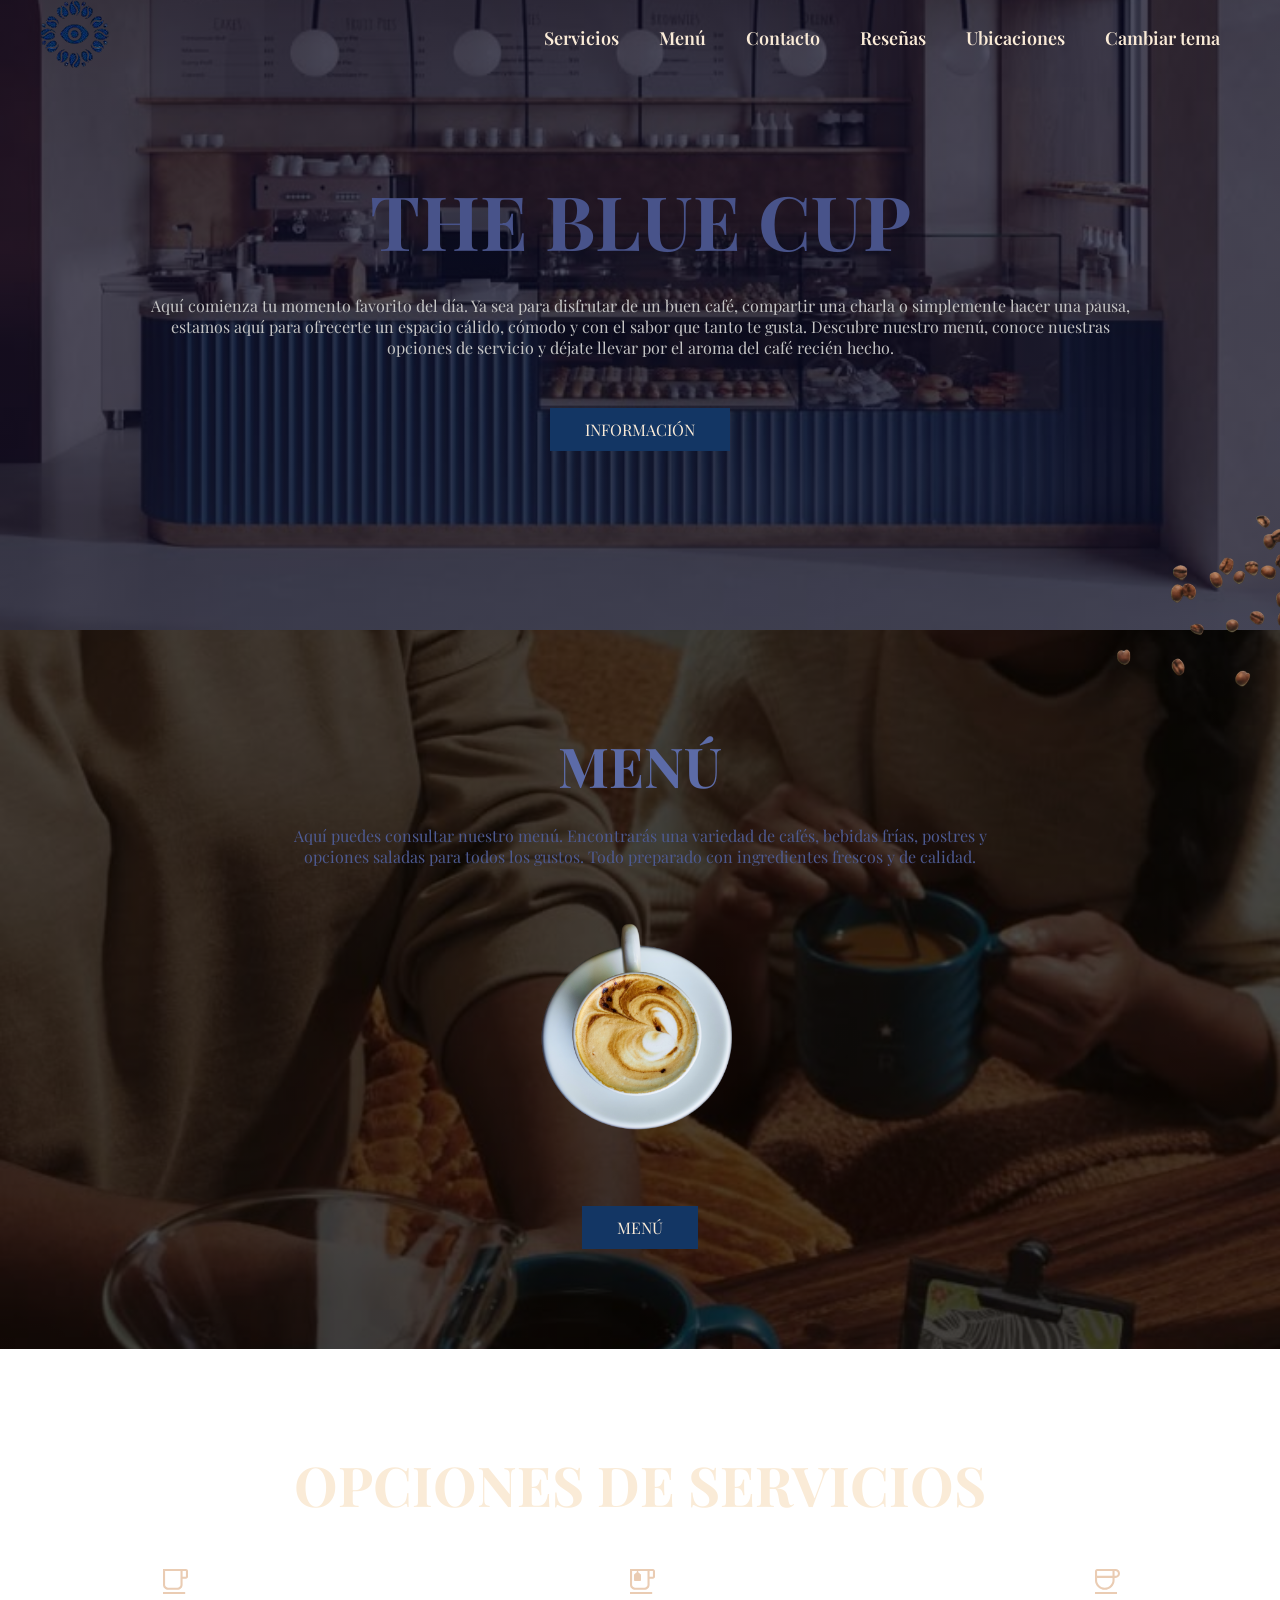
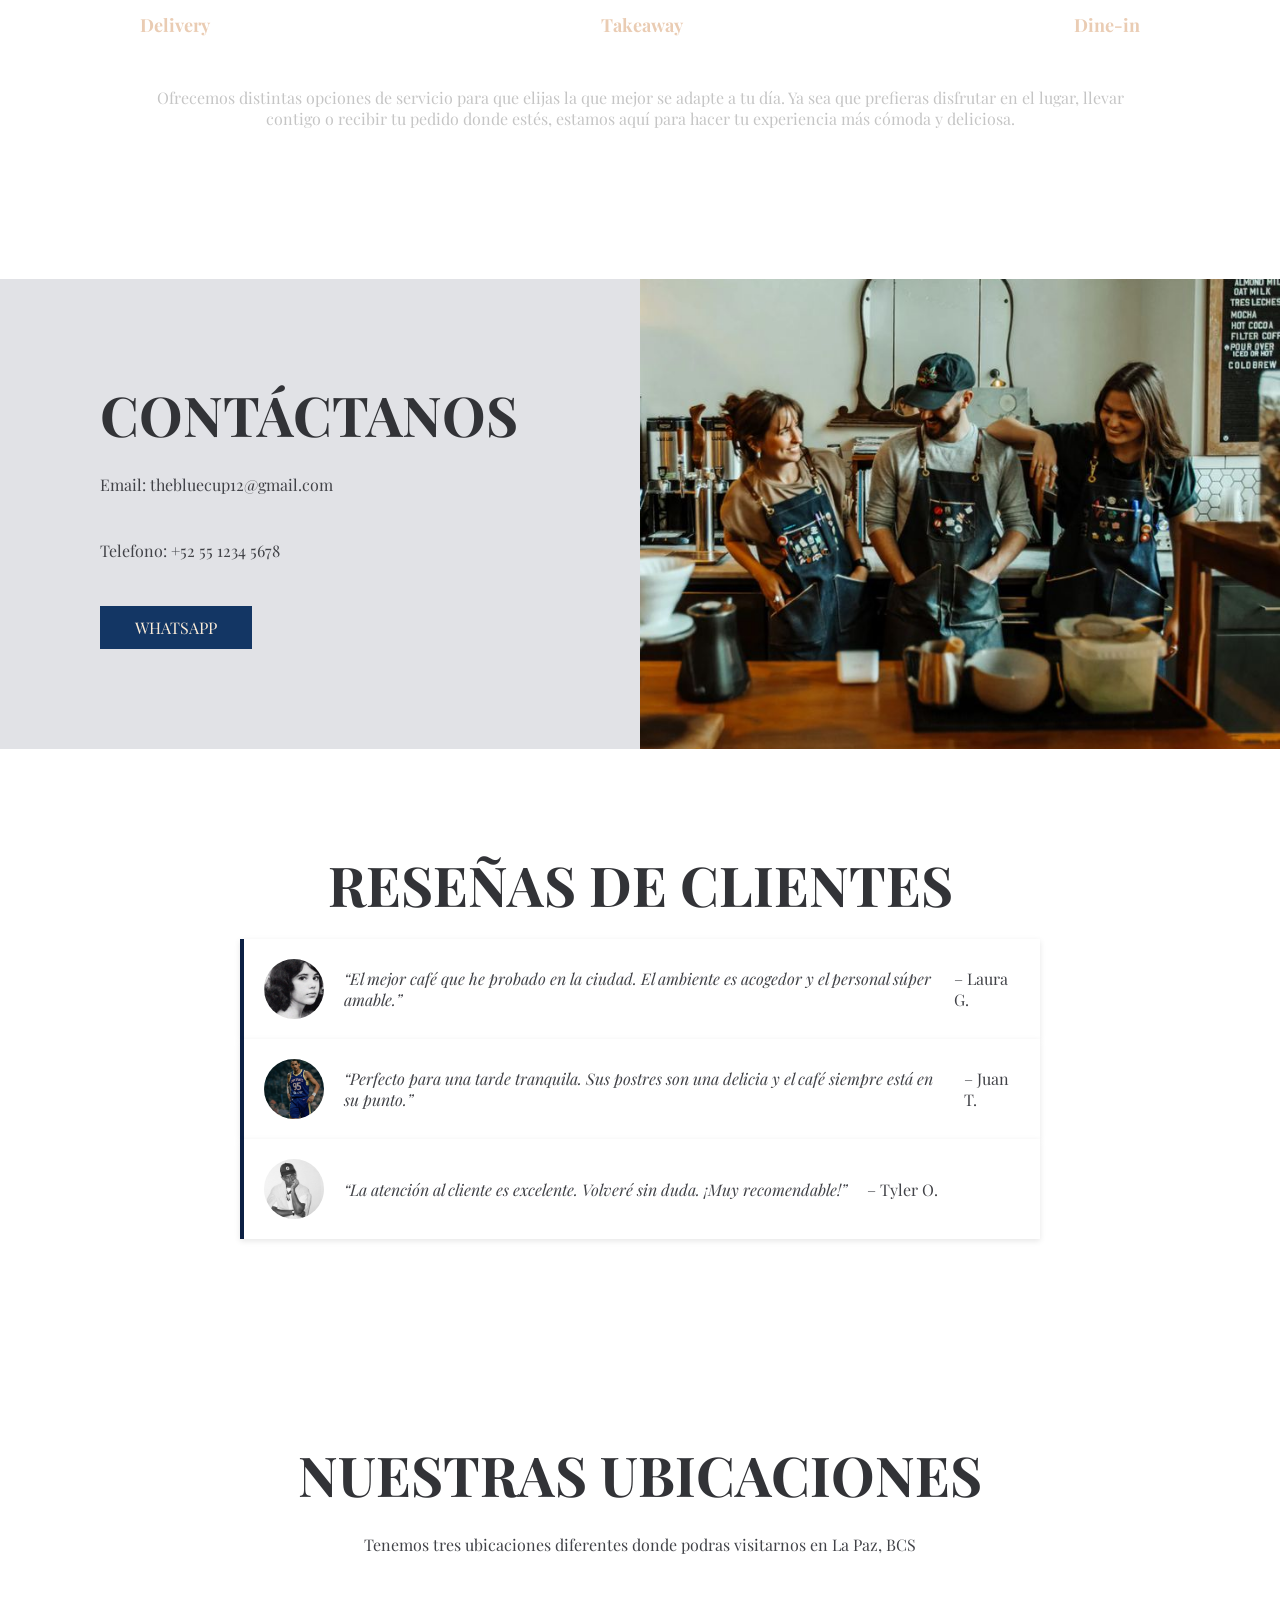
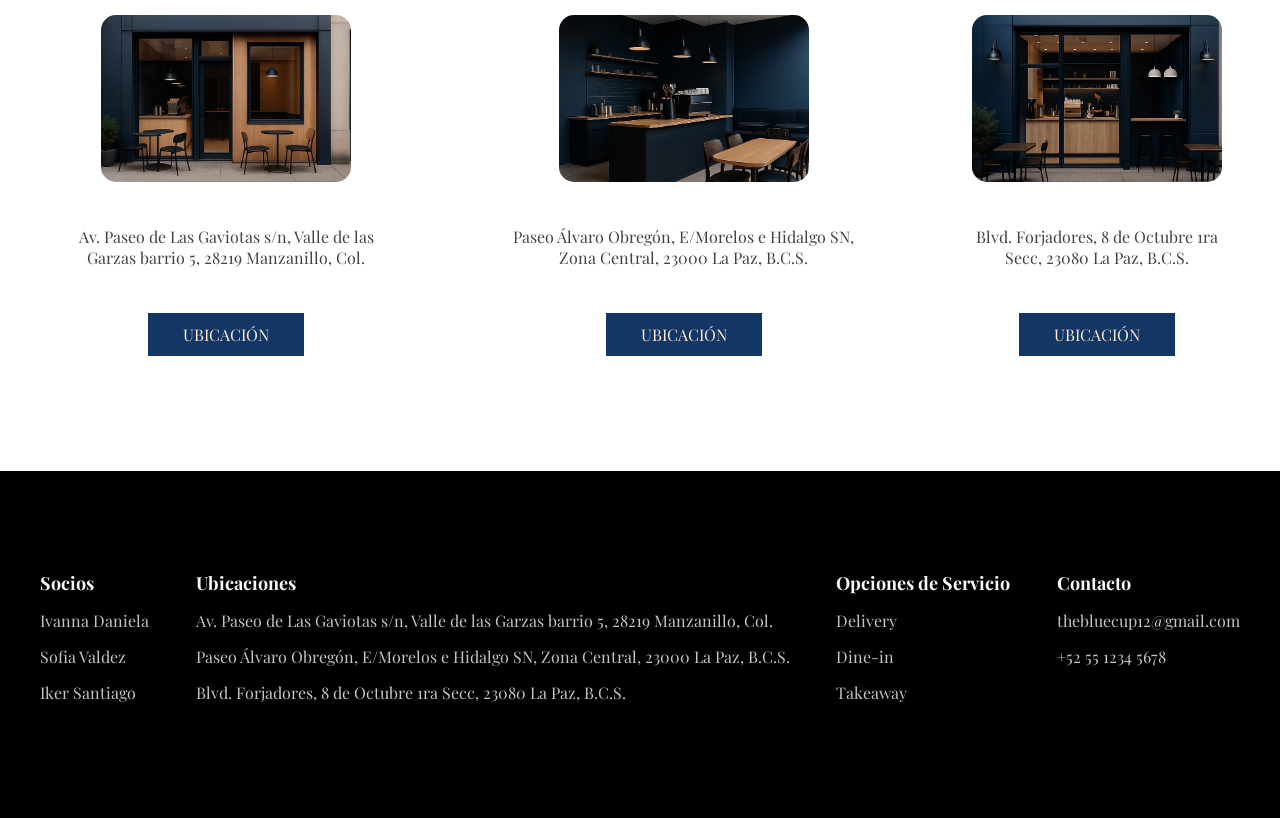
<file: index.html>
<!DOCTYPE html>
<html lang="en">
<head>
    <meta charset="UTF-8">
    <meta name="viewport" content="width=device-width, initial-scale=1.0">
    <title>Document</title>
    <link rel="stylesheet" href="estilos.css">
</head>
<body>
    <header class="header">
        <div class=" menu container">
            <a href="#" class="logo">
                <img src="hhhhhh-removebg-preview.png" alt="">
            </a>
            <input type="checkbox" id="menu">
            <label for="menu">
                <img src="menu.png" class="menu-icono" alt="">
            </label>

            <nav class="navbar">
                <ul>
                    <li><a href="#servicios">Servicios</a></li>
                    <li><a href="https://drive.google.com/file/d/1Ab9BnHxkio5CwzcFm2g9_dMECDJP98Wr/view?usp=drive_link">Menú</a></li>
                    <li><a href="#general">Contacto</a></li>
                    <li><a href="#inicio">Reseñas</a></li>
                    <li><a href="#ubi">Ubicaciones</a></li>
                    <li><a href="#" onclick="cambiarTema(); return false;">Cambiar tema</a></li>
                </ul>
            </nav>
        </div>

        <div class="header-content container">
            <h1>The Blue Cup</h1>
            <p>
                Aquí comienza tu momento favorito del día. Ya sea para disfrutar de un buen café, compartir una charla o simplemente hacer una pausa, estamos aquí para ofrecerte un espacio cálido, cómodo y con el sabor que tanto te gusta. Descubre nuestro menú, conoce nuestras opciones de servicio y déjate llevar por el aroma del café recién hecho.
            </p>
            <a href="#" class="btn-1">Información</a>
        </div>
    </header>

    <section class="coffee">
        <img class="coffee-img" src="bg2.png" alt="">
        <div class="coffee-content container">
            <h2>Menú</h2>
            <p class="txt-p">
                Aquí puedes consultar nuestro menú.
Encontrarás una variedad de cafés, bebidas frías, postres y opciones saladas para todos los gustos. Todo preparado con ingredientes frescos y de calidad.
            </p>

            <div class="coffee-group">
                <div class="coffee-1">
                    <img src="c1.png" alt="">
                </div>
            </div>
            <a href="p.html" class="btn-1">Menú</a>
        </div>
    </section>

    <main class="servicios" id="servicios">
        <div class="servicios-content container">
            <h2>Opciones de servicios</h2>

            <div class="servicios-group">

                <div class="servicios-1">
                    <img src="i1.svg" alt="">
                    <h3>Delivery</h3>
                </div>
                <div class="servicios-1">
                    <img src="i2.svg" alt="">
                    <h3>Takeaway</h3>
                </div>
                <div class="servicios-1">
                    <img src="i3.svg" alt="">
                    <h3>Dine-in</h3>
                </div>
            </div>

            <p>
                Ofrecemos distintas opciones de servicio para que elijas la que mejor se adapte a tu día. Ya sea que prefieras disfrutar en el lugar, llevar contigo o recibir tu pedido donde estés, estamos aquí para hacer tu experiencia más cómoda y deliciosa.
            </p>
            
        </div>
    </main>

    <section class="general" id="general">
        <div class="general-1">
            <h2>Contáctanos</h2>
            <p>Email: thebluecup12@gmail.com</p>
            <p>Telefono: +52 55 1234 5678</p>
            <a href="https://wa.me/526121521334" class="btn-1">WhatsApp</a>
        </div>
        <div class="general-2"></div>
    </section>



    <section class="lala" id="inicio">
            <h2>Reseñas de clientes</h2>
            <div class="reseña">
                <img src="lalo.jpg" alt="Foto de Laura G." class="avatar">
                <p class="comentario">“El mejor café que he probado en la ciudad. El ambiente es acogedor y el personal súper amable.”</p>
                <p class="autor">– Laura G.</p>
            </div>

            <div class="reseña">
                  <img src="toscano.jpg" alt="Foto de Marco R." class="avatar">
                  <p class="comentario">“Perfecto para una tarde tranquila. Sus postres son una delicia y el café siempre está en su punto.”</p>
                    <p class="autor">– Juan T.</p>
                </div>

                <div class="reseña">
                      <img src="Image of Tyler the creator.jpg" alt="Foto de Sofía M." class="avatar">
                      <p class="comentario">“La atención al cliente es excelente. Volveré sin duda. ¡Muy recomendable!”</p>
                        <p class="autor">– Tyler O.</p>
                    </div>
    </section>

    <section class="block-container" id="ubi">

        <h2>Nuestras ubicaciones</h2>
        <p>Tenemos tres ubicaciones diferentes donde podras visitarnos en La Paz, BCS</p>

        <div class="blog-content">
            <div class="blog-1">
                <img src="wawa.jpg" alt="">
                <p>
                    Av. Paseo de Las Gaviotas s/n, Valle de las Garzas barrio 5, 28219 Manzanillo, Col.
                </p>
                <a href="https://www.google.com/maps/place/St.+John's+Gym/@19.1054581,-104.3205899,17z/data=!3m1!4b1!4m6!3m5!1s0x8424d6711fb0c985:0xcbb57bc1496bebbe!8m2!3d19.105453!4d-104.318015!16s%2Fg%2F1pp2tt03v?entry=ttu&g_ep=EgoyMDI1MDYxMS4wIKXMDSoASAFQAw%3D%3D" class="btn-1">Ubicación</a>
            </div>
            <div class="blog-1">
                <img src="wiwi.jpg" alt="">
                <p>
                    Paseo Álvaro Obregón, E/Morelos e Hidalgo SN, Zona Central, 23000 La Paz, B.C.S.
                </p>
                <a href="https://www.google.com/maps/place/Kimi+Brunch/@24.1655885,-110.3154927,17z/data=!3m1!4b1!4m6!3m5!1s0x86afd5002115b8af:0x96160a5f1b704aef!8m2!3d24.1655836!4d-110.3129178!16s%2Fg%2F11x85wqk4k?entry=ttu&g_ep=EgoyMDI1MDYxMS4wIKXMDSoASAFQAw%3D%3D" class="btn-1">Ubicación</a>
            </div>
            <div class="blog-1">
                <img src="3.jpg" alt="">
                <p>
                    Blvd. Forjadores, 8 de Octubre 1ra Secc, 23080 La Paz, B.C.S.
                </p>
                <a href="https://www.google.com/maps/place/IRON+ATHLETIC+CLUB/@24.1657278,-110.3953203,12z/data=!4m10!1m2!2m1!1siron!3m6!1s0x86afd3d3cb8a90c3:0x1dc5cdd88514c9c5!8m2!3d24.1155525!4d-110.3110023!15sCgRpcm9ukgEDZ3ltqgE2EAEqCCIEaXJvbigAMh4QASIaIdvf0d3S4RTAOtJFDo6y7-AflBytt7F6pqkyCBACIgRpcm9u4AEA!16s%2Fg%2F11vxxygjnt?entry=ttu&g_ep=EgoyMDI1MDYxMS4wIKXMDSoASAFQAw%3D%3D" class="btn-1">Ubicación</a>
            </div>
        </div>
    </section>

    <footer class="footer">
        <div class="footer-content container">
            <div class="link">
                <h3>Socios</h3>
                <ul>
                    <li><a href="#">Ivanna Daniela</a></li>
                    <li><a href="#">Sofia Valdez</a></li>
                    <li><a href="#">Iker Santiago</a></li>
                </ul>
            </div>

            <div class="link">
                <h3>Ubicaciones</h3>
                <ul>
                    <li><a href="#">Av. Paseo de Las Gaviotas s/n, Valle de las Garzas barrio 5, 28219 Manzanillo, Col.</a></li>
                    <li><a href="#">Paseo Álvaro Obregón, E/Morelos e Hidalgo SN, Zona Central, 23000 La Paz, B.C.S.</a></li>
                    <li><a href="#">Blvd. Forjadores, 8 de Octubre 1ra Secc, 23080 La Paz, B.C.S.</a></li>
                </ul>
            </div>

            <div class="link">
                <h3>Opciones de Servicio</h3>
                <ul>
                    <li><a href="#">Delivery</a></li>
                    <li><a href="#">Dine-in</a></li>
                    <li><a href="#">Takeaway</a></li>
                </ul>
            </div>

            <div class="link">
                <h3>Contacto</h3>
                <ul>
                    <li><a href="#">thebluecup12@gmail.com</a></li>
                    <li><a href="#">+52 55 1234 5678</a></li>
                </ul>
            </div>
        </div>
    </footer>

    <script>
function cambiarTema() {
    document.body.classList.toggle("dark-mode");

    if(document.body.classList.contains("dark-mode")){
        localStorage.setItem("tema","oscuro");
    } else {
        localStorage.setItem("tema","claro");
    }
}

window.onload = function() {
    if(localStorage.getItem("tema") === "oscuro"){
        document.body.classList.add("dark-mode");
    }
}
</script>

</body>
</html>
</file>
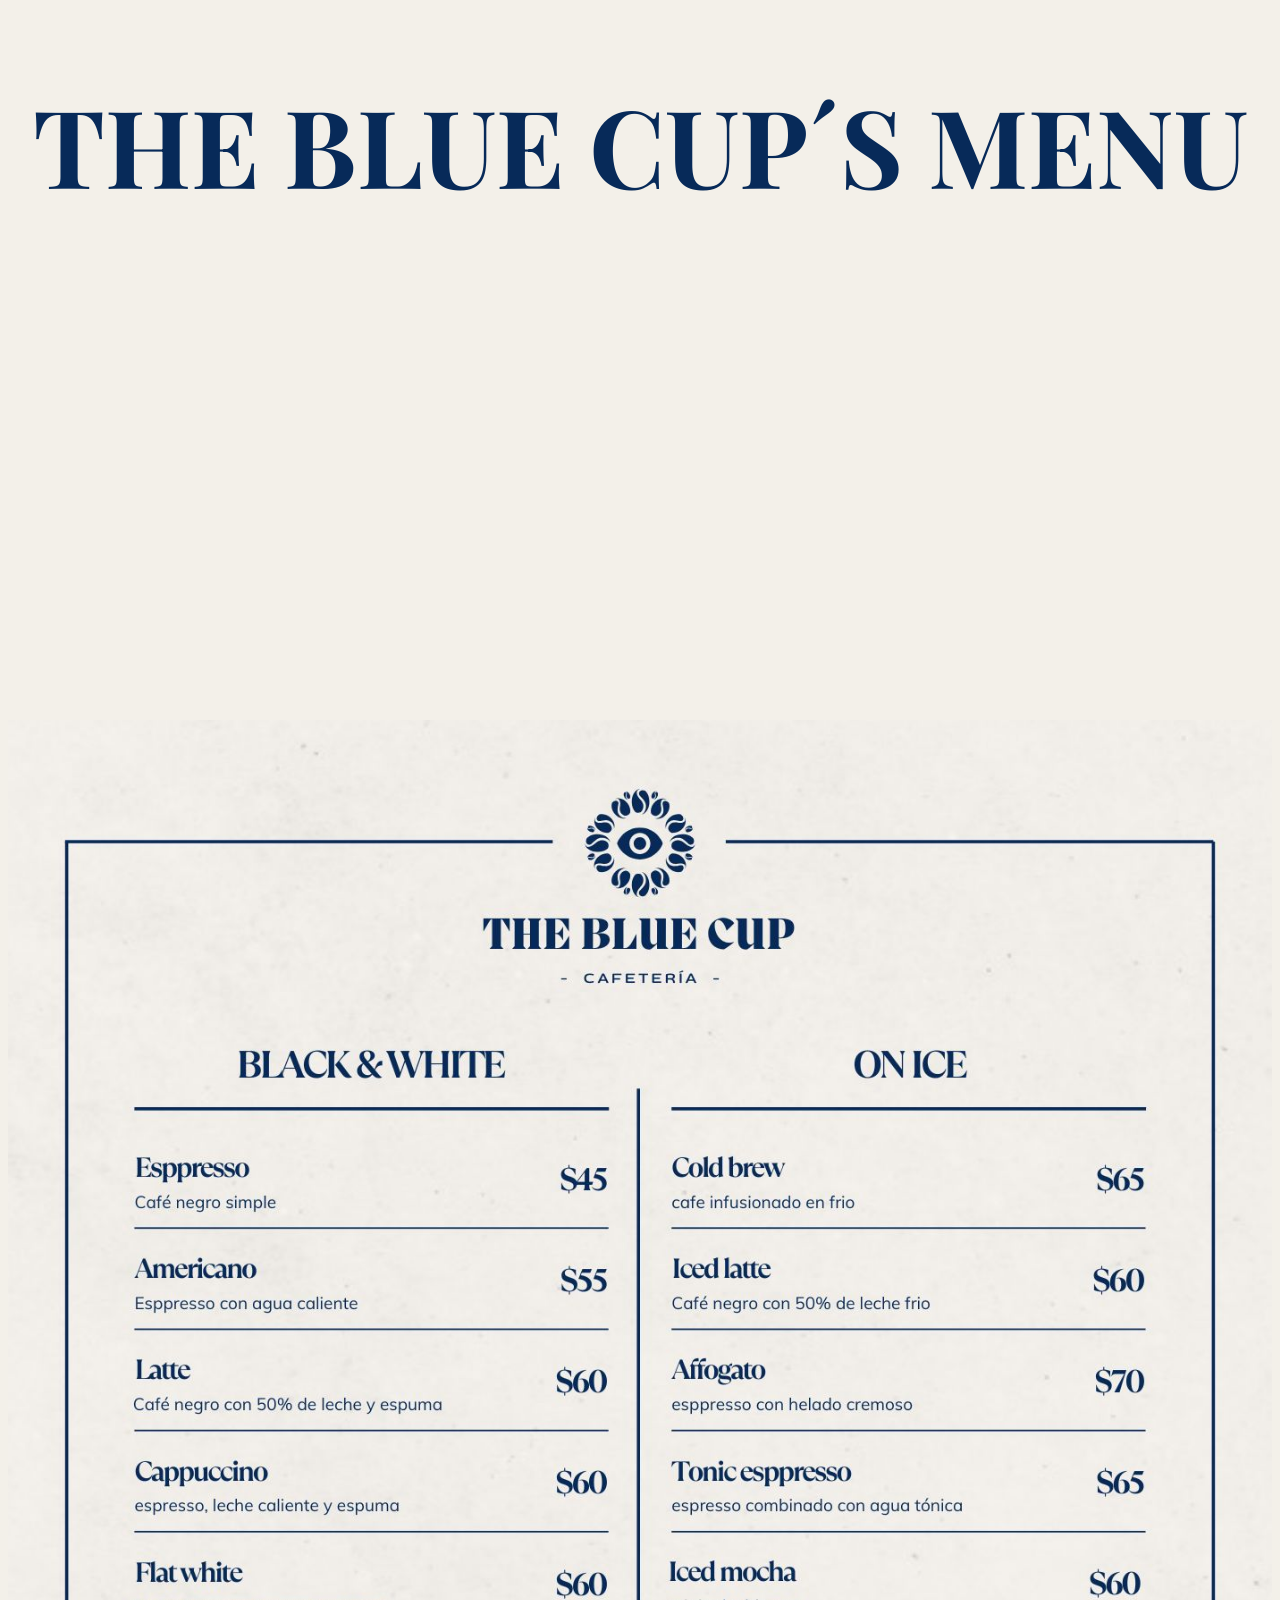
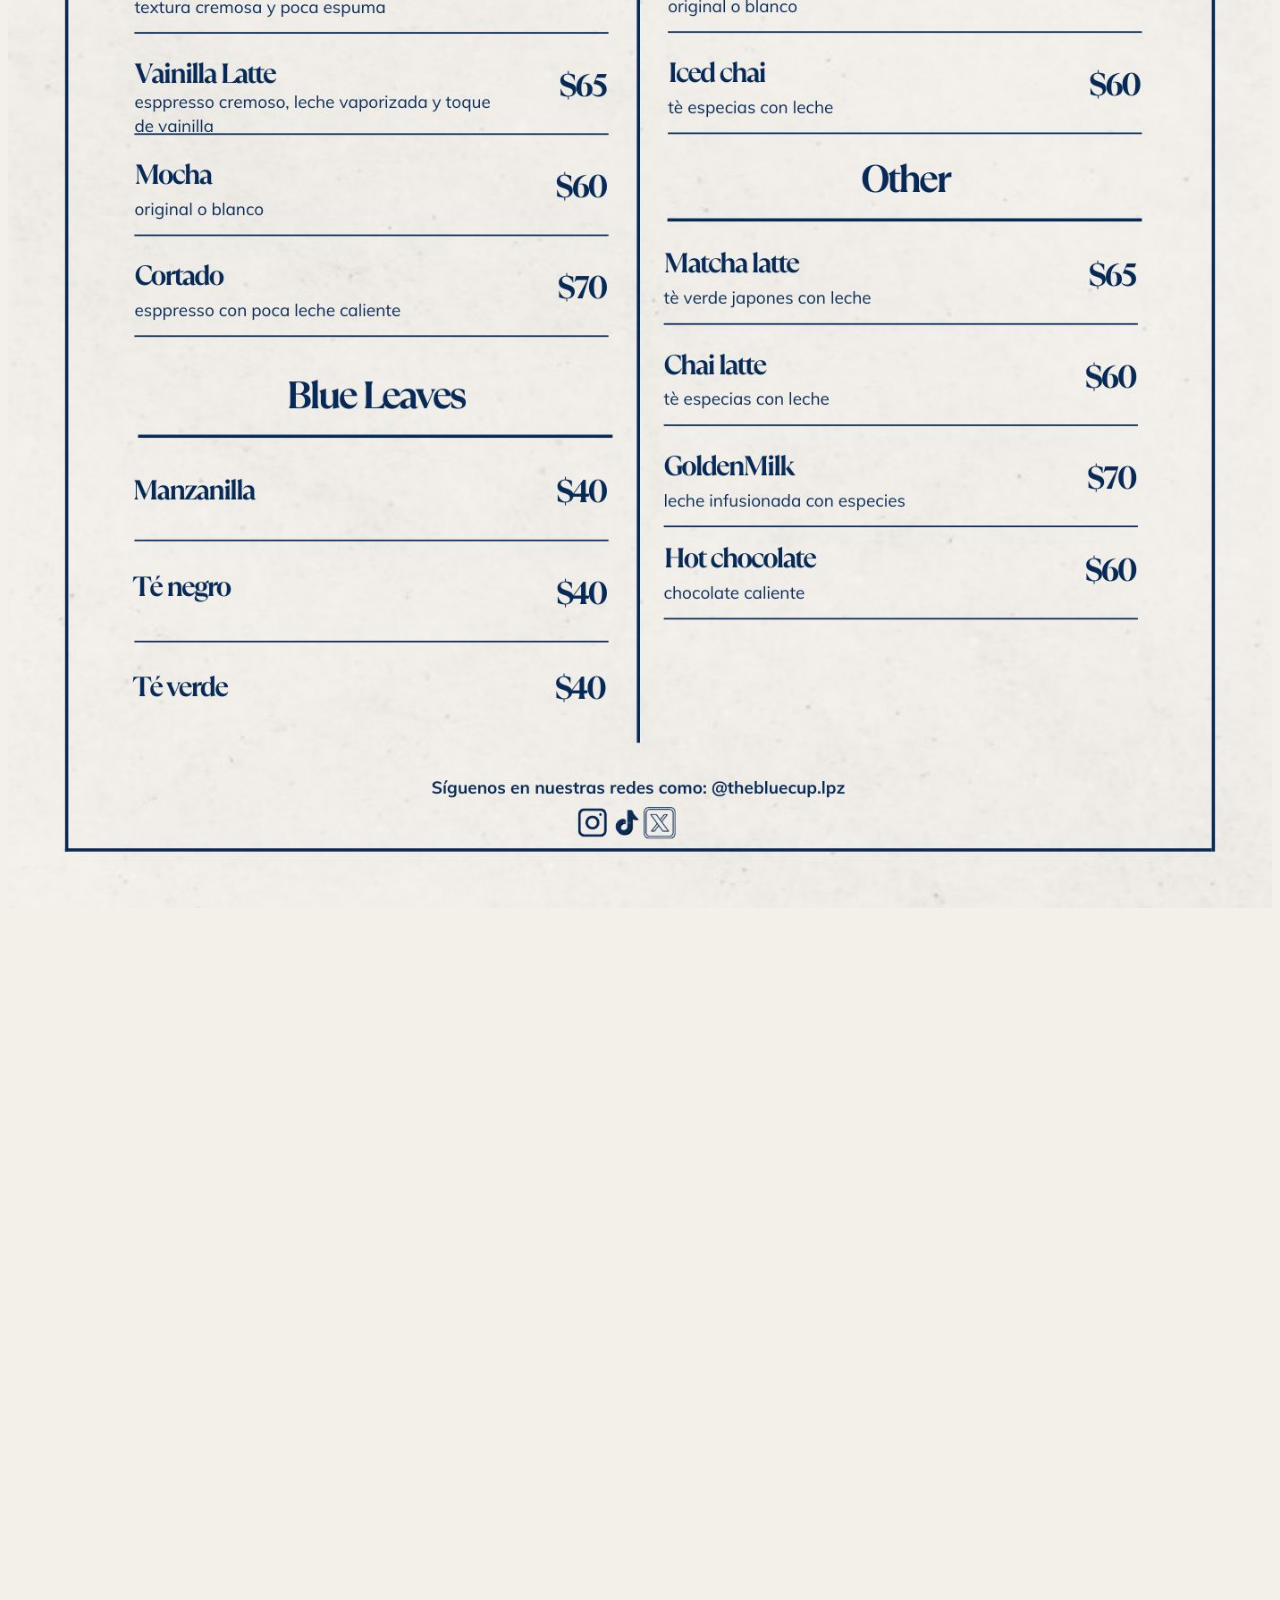
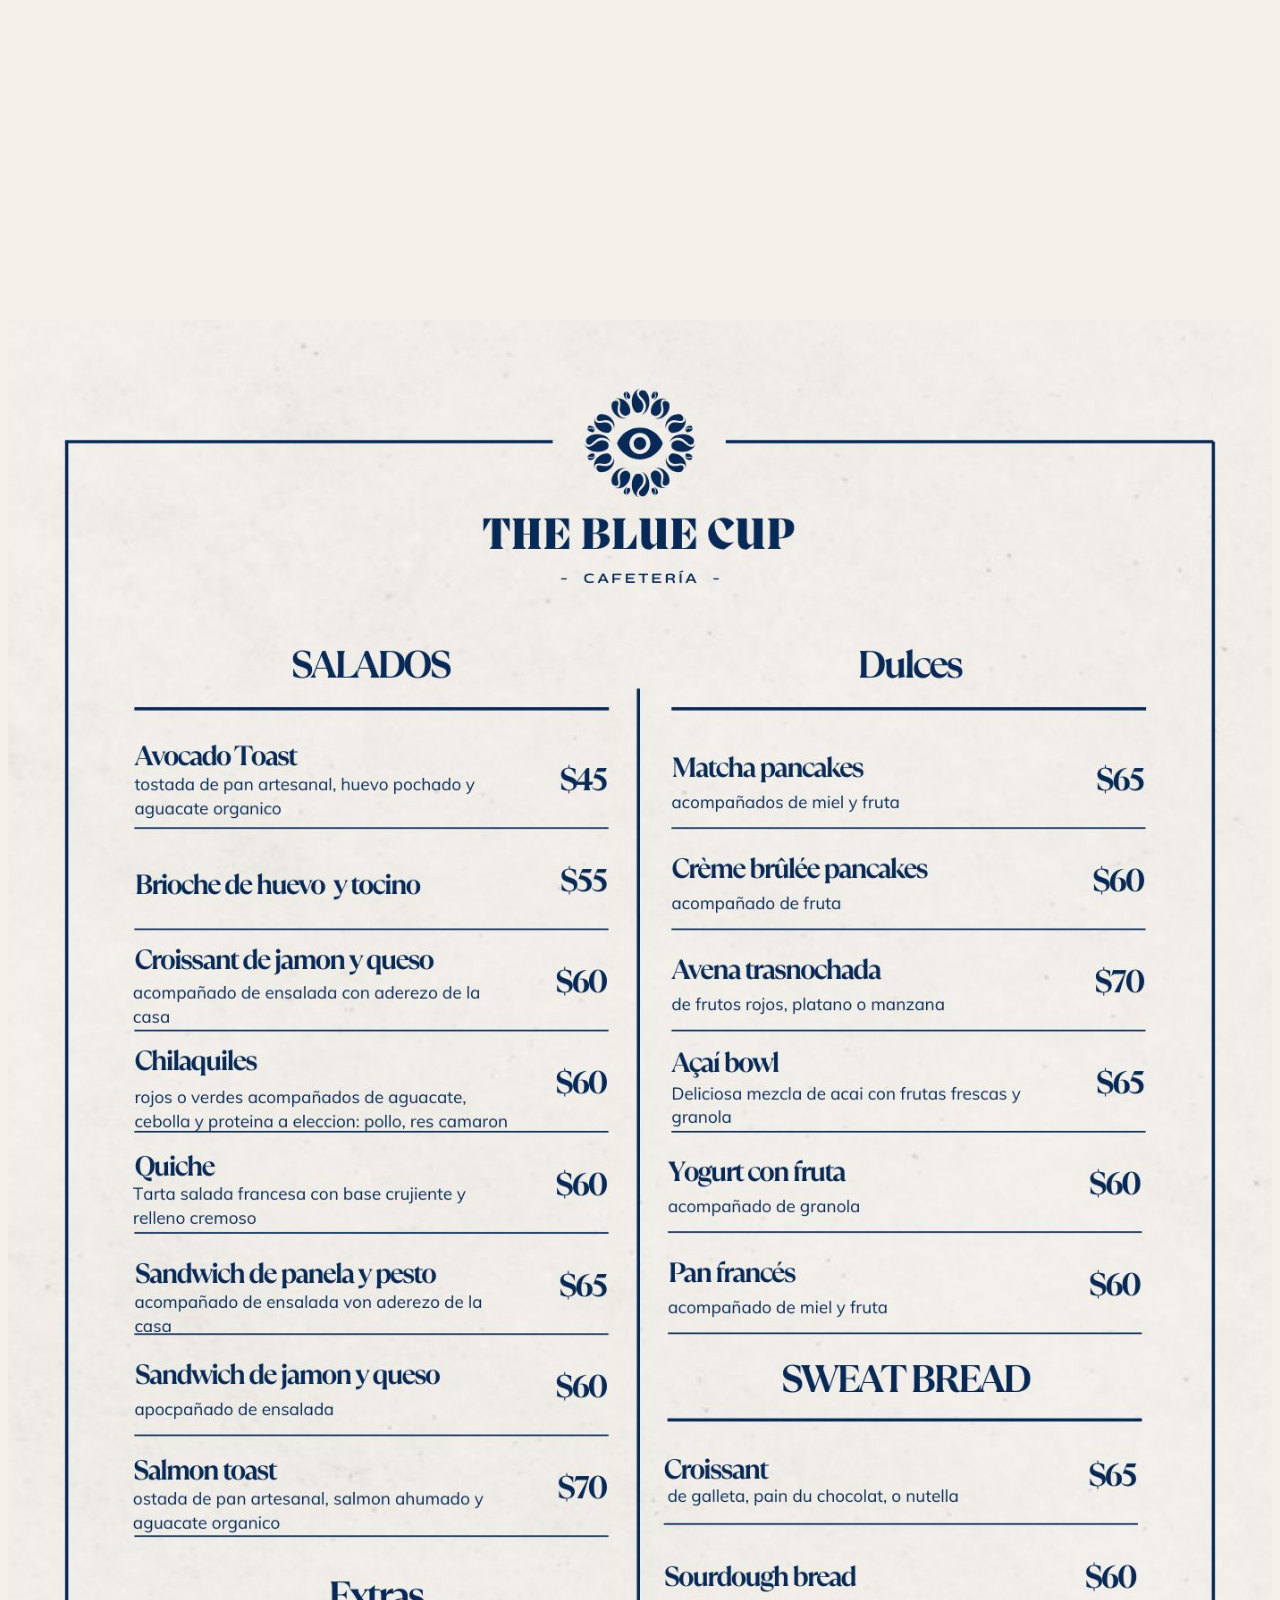
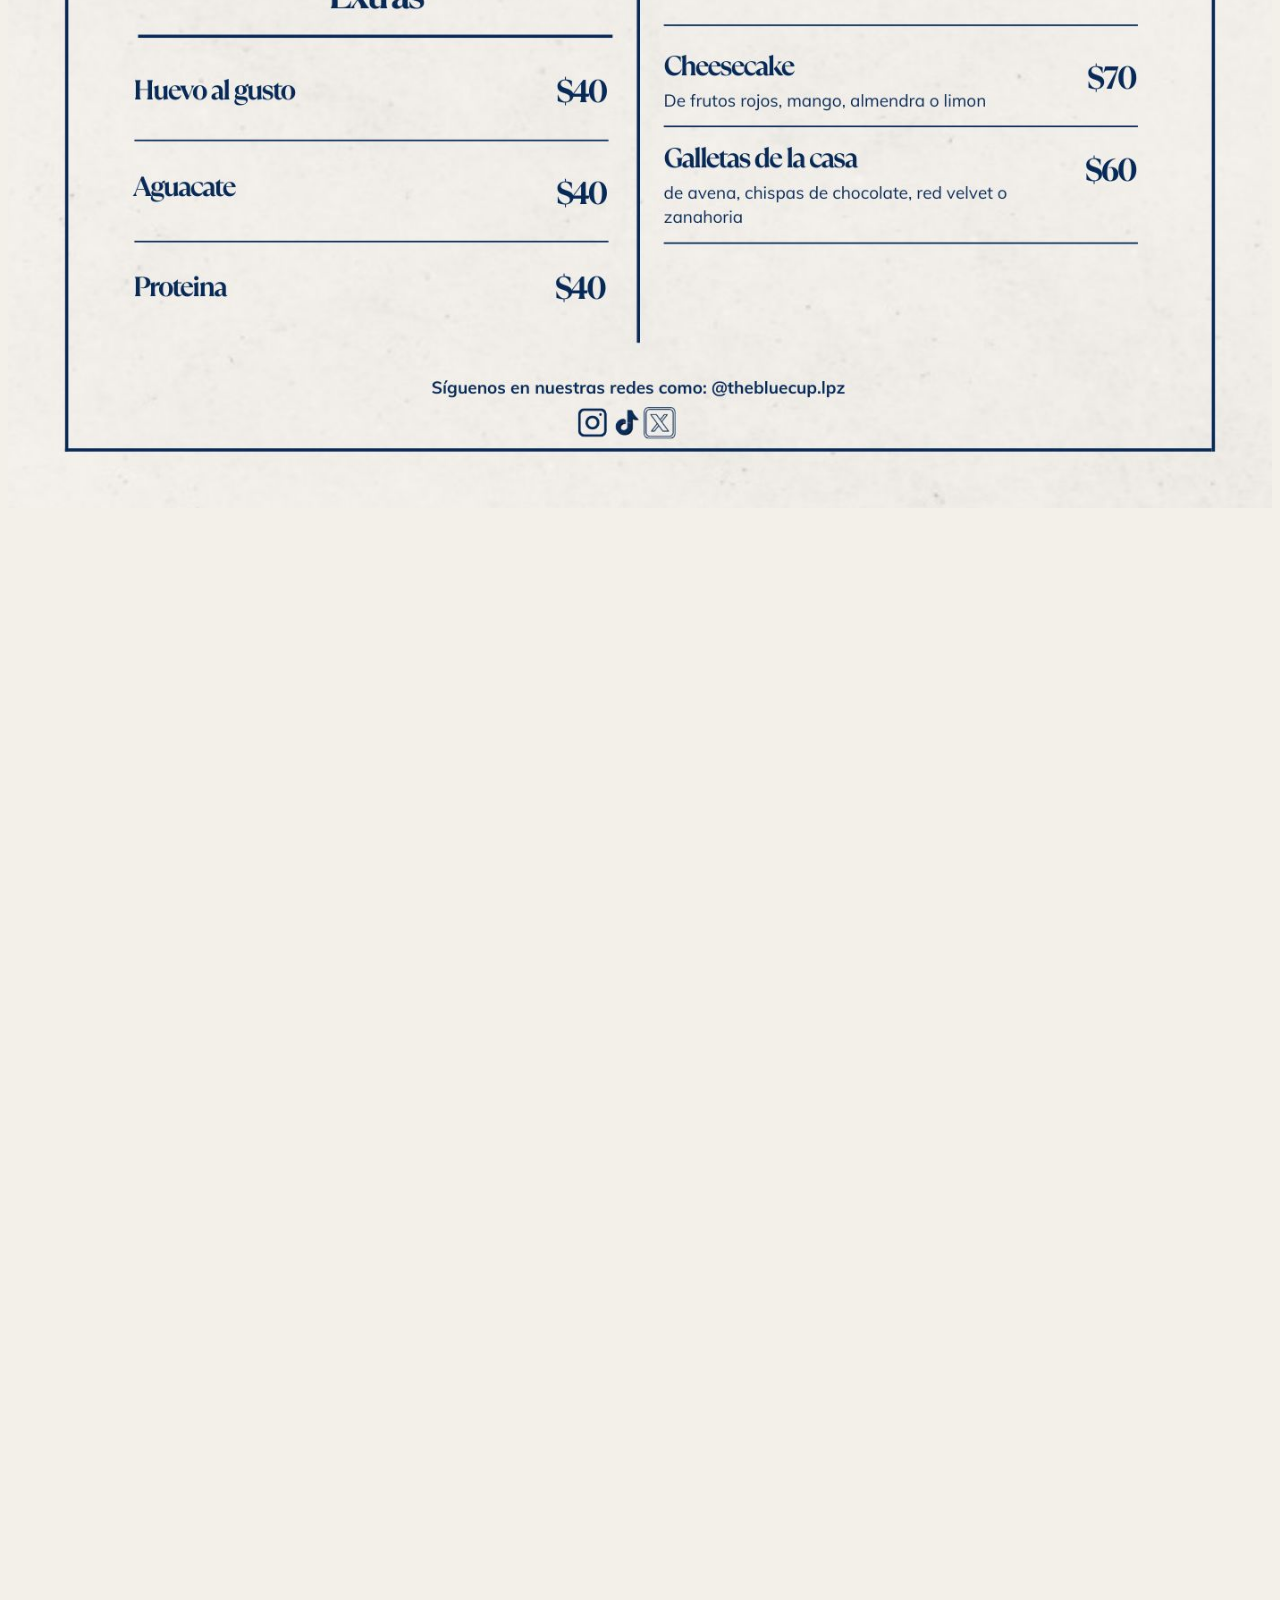
<file: p.html>
<!DOCTYPE html>
<html lang="en">
<head>
    <meta charset="UTF-8">
    <meta name="viewport" content="width=device-width, initial-scale=1.0">
    <title>Document</title>
    <link rel="stylesheet" href="p.css">
</head>
<body>
    <h1>THE BLUE CUP´S MENU</h1>
    <div class="img">
        <div class="contenedor"></div>
    </div>
    <div class="imgtop">
        <div class="contenedor3"></div>
    </div>
</body>
</html>
</file>
<file: estilos.css>
@import url('https://fonts.googleapis.com/css2?family=Playfair+Display:wght@400;500;600;700&display=swap');

*{
    margin: 0;
    padding: 0;
    box-sizing: border-box;
    text-decoration: none;
    list-style: none;
    scroll-behavior: smooth;
}

body{
    font-family: 'Playfair Display', serif;
}

.container{
    max-width: 1200px;
    margin: 0 auto;
}

.header{
    background-image: linear-gradient(rgba(8, 10, 37, 0.7),rgba(8, 10, 37, 0.7)),url(download\ \(2\).jpg);
    background-position: center bottom;
    background-repeat: no-repeat;
    background-size: cover;
    min-height: 70vh;
    display: flex;
    align-items: center;
    padding: 100px 0px;
}

.menu{
    position: absolute;
    top: 0;
    left: 0;
    right: 0;
    display: flex;
    align-items: center;
    justify-content: space-between;
}

.logo{
    color: antiquewhite;
    font-size: 25px;
    font-weight: 800;
}

.menu .navbar ul li{
    position: relative;
    float: left;
}

.menu .navbar ul li a{
    font-size: 18px;
    padding: 20px;
    color: antiquewhite;
    display: block;
    font-weight: 600;
}

.menu .navbar ul li a:hover{
    color: rgb(82, 80, 78);
}

#menu{
    display: none;
}

.menu-icono{
    width: 25px;
}

.menu label{
    cursor: pointer;
    display: none;
}

.header-content{
    text-align: center;
}

.header-content h1{
    font-size: 75px;
    line-height: 80px;
    color: rgb(72, 83, 138);
    text-transform: uppercase;
    margin-bottom: 35px;
}

.header-content p{
    font-size: 16px;
    color: #c5c5c5;
    margin-bottom: 50px;
    padding: 0 100px;
}

.btn-1{
    display: inline-block;
    padding: 11px 35px;
    background-color: rgb(19, 54, 100);
    color: antiquewhite;
    text-transform: uppercase;
}

.btn-1:hover{
    background-color: rgb(19, 54, 100);
}

.coffee{
    background-image: linear-gradient( 
     rgba(0 ,0 ,0 ,0.7),
     rgba(0,0,0,0.7)),
      url(Commercial\ Food\ +\ Product\ Photography\ NYC\ _\ MAX+CO\ PHOTO.jpg);
    background-position: center center;
    background-repeat: no-repeat;
    background-size: cover;
    padding: 100px 0;
}

.coffee-content{
    text-align: center;
}

.coffee-content h2{
    font-size: 55px;
    line-height: 70px;
    color: #5c6ba7;
    text-transform: uppercase;
    padding: 0 250px;
    margin-bottom: 15px;
}

.txt-p{
    font-size: 16px;
    color: #4d5a91;
    padding: 0 250px;
    margin-bottom: 35px;
}

.coffee-group{
    display: flex;
    justify-content: center;
    margin-bottom: 50px;
}

.coffee-1{
    padding: 0 25px;
    align-items: center;
}

.coffee img{
    width: 250px;
}

.coffee-img{
    position: absolute;
    top: 500px;
    right: 0;
}

.coffee-1 h3{
    color: #323337;
    font-size: 20px;
    margin-bottom: 15px;
}

.servicios{
    background-image: linear-gradient( 
     rgba(0 ,0 ,0 ,0.7),
     rgba(0,0,0,0.7)),
      url(lalala.jpg);
    background-position: center center;
    background-repeat: no-repeat;
    background-size: cover;
    background-attachment: fixed;
    padding: 100px 0;
}

.servicios-content{
    text-align: center;
}

.servicios-content h2{
    font-size: 55px;
    line-height: 70px;
    color: antiquewhite;
    text-transform: uppercase;
    margin-bottom: 50px;
}

.servicios-content p{
    font-size: 16px;
    color: #c5c5c5;
    margin-bottom: 50px;
    padding: 0 100px;
}

.servicios-group{
    display: flex;
    justify-content: space-between;
    margin-bottom: 50px;
}

.servicios-1{
    padding: 0 100px;
}

.servicios-1 img{
    width: 25px;
    margin-bottom: 15px;
}

.servicios-1 h3{
    color: #eaccb3;
    font-size: 18px;
}

.general{
    display: flex;
}

.general-1{
    width: 50%;
    padding: 100px 250px 100px 100px;
    background-color: #e1e2e6;

}

.general-2 {
    background-image: url(Barista\ Training_\ An\ Introductory\ Guide.jpg);
    background-position: center center;
    background-repeat: no-repeat;
    background-size: cover;
    width: 50%;
}

.lala{
    padding: 100px 0;
    text-align: center;
}

.reseña {
  background-color: #fff;
  border-left: 4px solid #0c2044;
  padding: 20px;
  margin-bottom: 20px;
  box-shadow: 0 2px 6px rgba(0, 0, 0, 0.1);
  text-align: left;
  display: flex;
  gap: 20px;
  align-items: center;
  max-width: 800px;
  margin: auto;
}


.avatar {
  width: 60px;
  height: 60px;
  border-radius: 50%;
  object-fit: cover;
  flex-shrink: 0;
}

.comentario, .autor {
  margin: 0;
}

.comentario {
  font-style: italic;
  margin-bottom: 8px;
}

.reseña p {
  margin: 0;
}

h2{
    font-size: 55px;
    line-height: 70px;
    color: #323337;
    text-transform: uppercase;
    margin-bottom: 20px;
}

p{
    font-size: 16px;
    color: #414247;
    margin: 25px 0 45px 0;
}

.block-container{
    padding: 100px 0;
    text-align: center;
}

.blog-content{
    display: flex;
    justify-content: space-between;
    text-align: center;
}

.blog-1{
    padding: 15px 55px;
}

.blog-1 img{
    width: 250px;
    border-radius: 15px;
    margin-bottom: 15px;
}

.blog-1 h3{
    font-size: 25px;
    color: #323337;
}

.footer{
    padding: 100px 0;
    background-color: #000000;
}

.footer-content{
    display: flex;
    justify-content: space-between;
}

.link h3{
    font-size: 18px;
    color: #f9fafc;
    margin-bottom: 15px;
}

.link a{
    font-size: 16px;
    color: #c5c5c5;
    display: block;
    margin-bottom: 15px;
}

@media(max-width:991px){
    
    .menu{
        padding: 30px;
    }

    .menu label{
        display: initial;
    }

    .menu .navbar{
        position: absolute;
        top: 100%;
        left: 0;
        right: 0;
        background-color: #323337;
        display: none;
    }

    .menu .navbar ul li{
        width: 100%;
    }

    #menu:checked ~ .navbar{
        display: initial;
    }

    .header{
        min-height: 0vh;
    }

    .header-content{
        padding: 100px 0;
    }

    .header-content p{
        padding: 0;
    }

    .coffee{
        padding: 30px;
    }

    .coffee-content h2{
        padding: 0;
    }

    .txt-p{
        padding: 0;
    }

    .coffee-group{
        flex-direction: column;
        margin-bottom: 0;
    }

    .coffee-img{
        display: none;
    }

    .services{
        padding: 30px;
    }

    .services-content{
        padding: 0;
    }

    .services-group{
        flex-direction: column;
        margin-bottom: 0;
    }

    .services-1{
        margin-bottom: 25px;
    }

    .general{
        flex-direction: column;
    }

    .general-1{
        width: 100%;
        padding: 30px;
        text-align: center;
    }

    .general-2, .general-3{
        display: none;
    }

    .blog{
        padding: 30px;
    }

    .blog-content{
        flex-direction: column;
    }

    .blog-1{
        padding: 0;
    }

    .footer{
        padding: 30px;
    }

    .footer-content{
        flex-direction: column;
        text-align: center;
    }

    body.dark-mode {
    background-color: #121212;
    color: #f5f5f5;
}

}

body.dark-mode .general-1 {
    background-color: #1f1f1f;
}

body.dark-mode h2,
body.dark-mode h3,
body.dark-mode p {
    color: #f5f5f5;
}

body.dark-mode .reseña {
    background-color: #1f1f1f;
    border-left: 4px solid #5c6ba7;
}

body.dark-mode .footer {
    background-color: #0a0a0a;
}

body.dark-mode .btn-1 {
    background-color: #5c6ba7;
}

body.dark-mode .menu .navbar ul li a {
    color: white;
}

body {
    background-color: #ffffff;
}

body.dark-mode .header{
    background-image:
    linear-gradient(rgba(0,0,0,0.85), rgba(0,0,0,0.85)),
    url(download\ \(2\).jpg);
}


body.dark-mode .coffee{
    background-image:
    linear-gradient(rgba(0,0,0,0.85), rgba(0,0,0,0.85)),
    url(Commercial\ Food\ +\ Product\ Photography\ NYC\ _\ MAX+CO\ PHOTO.jpg);
}

body.dark-mode .servicios{
    background-image:
    linear-gradient(rgba(0,0,0,0.85), rgba(0,0,0,0.85)),
    url(lalala.jpg);
}

body.dark-mode .header-content h1{
    color: #9db4ff;
}

body.dark-mode .coffee-content h2,
body.dark-mode .txt-p{
    color: #b8c7ff;
}
</file>
<file: p.css>
@import url('https://fonts.googleapis.com/css2?family=Playfair+Display:wght@400;500;600;700&display=swap');

body{
    background-color: #f3f0e9;
}

H1{
    font-family: 'Playfair Display', serif;
    color: #072a59;
    text-align: center;
    font-size: 12vh;
}

.contenedor{
    position: relative;
    top: -250px;
   width: 100%;
    height: 350vh;
     background-image: url(/1.jpg);
  background-repeat: no-repeat;
    display: flex;
    background-size: 100%;
    background-position: center center;
}


.contenedor3{
    position: relative;
    top: -600px;
     width: 100%;
    height: 350vh;
    background-image: url(2.jpg);
    background-repeat: no-repeat;
    display: flex;
    background-size: 100%;
    background-position: center center;
}
</file>
